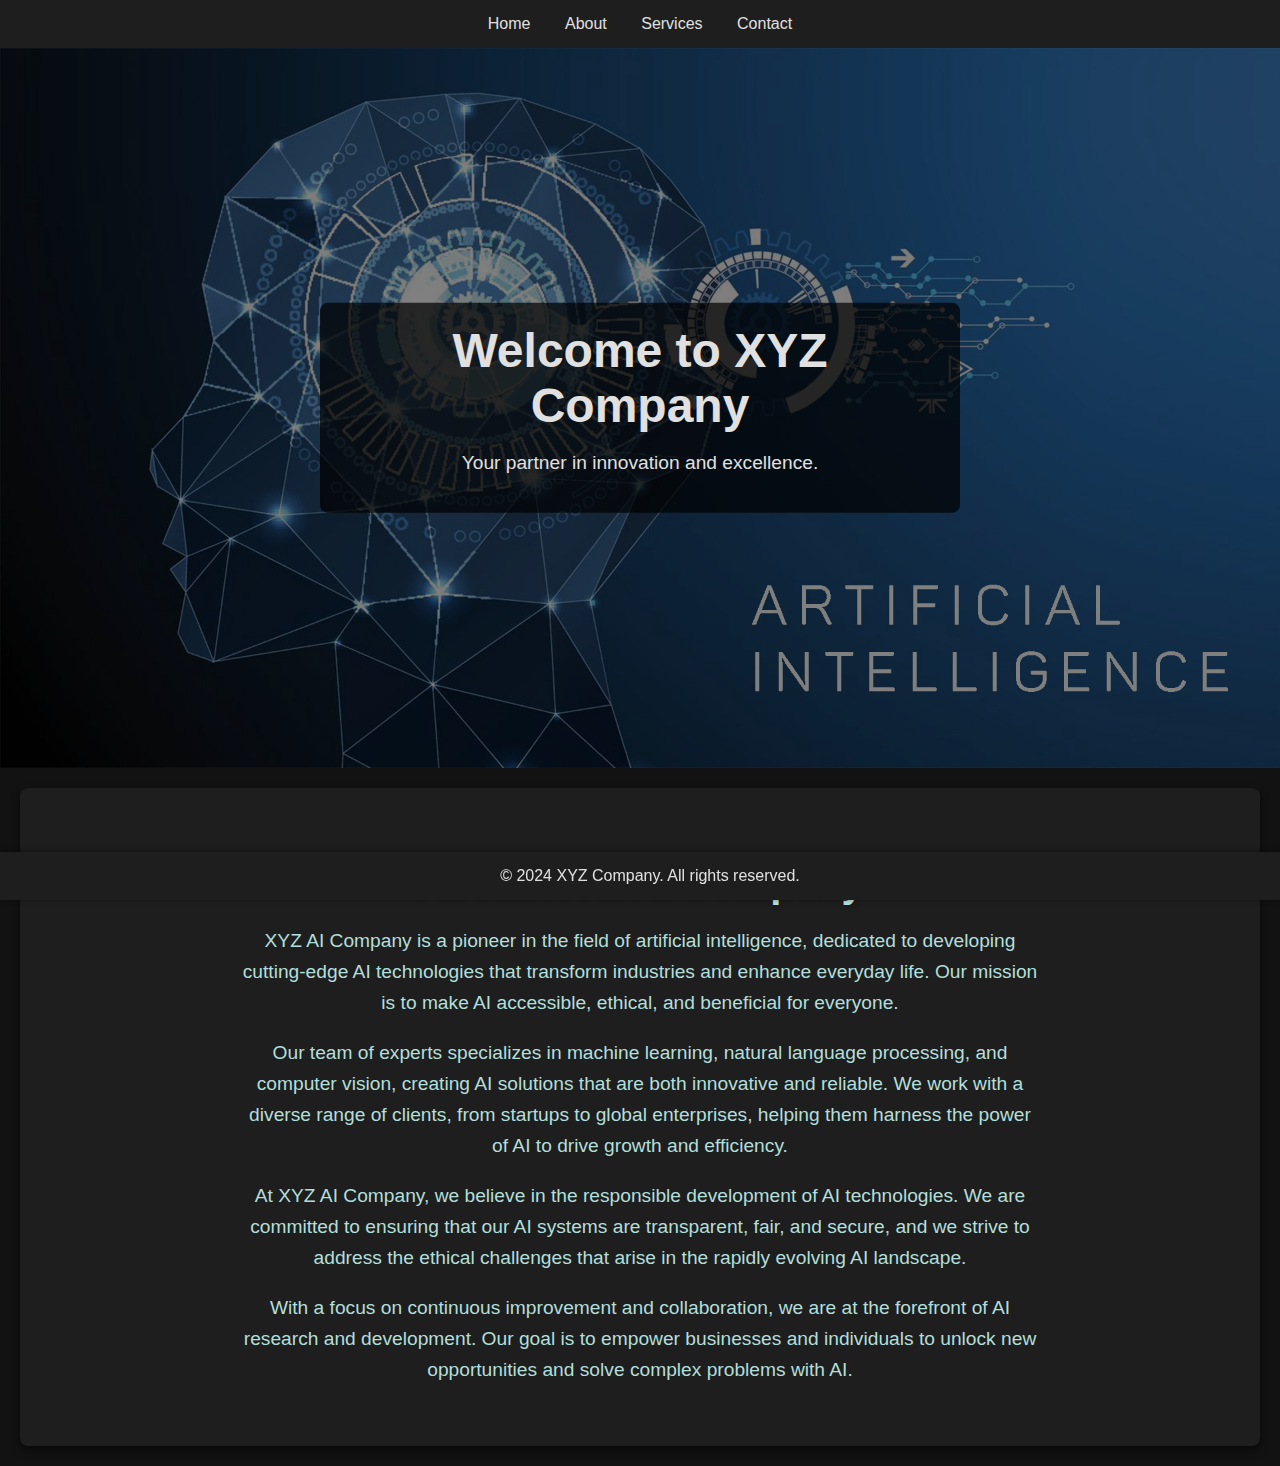
<file: index.html>
<!DOCTYPE html>
<html lang="en">
<head>
    <meta charset="UTF-8">
    <meta name="viewport" content="width=device-width, initial-scale=1.0">
    <title>XYZ Company</title>
    <link rel="stylesheet" href="styles.css">
</head>
<body>
    <header>
        <nav class="navbar">
            <ul>
                <li><a href="index.html">Home</a></li>
                <li><a href="about.html">About</a></li>
                <li><a href="service.html">Services</a></li>
                <li><a href="contact.html">Contact</a></li>
            </ul>
        </nav>
    </header>

    <section class="banner">
        <img src="ai.jpg" alt="Banner Image">
        <div class="banner-text">
            <h1>Welcome to XYZ Company</h1>
            <p>Your partner in innovation and excellence.</p>
        </div>
    </section>

    <section id="about">
        <h2>About XYZ AI Company</h2>
        <p>
            XYZ AI Company is a pioneer in the field of artificial intelligence, dedicated to developing cutting-edge AI technologies that transform industries and enhance everyday life. Our mission is to make AI accessible, ethical, and beneficial for everyone.
        </p>
        <p>
            Our team of experts specializes in machine learning, natural language processing, and computer vision, creating AI solutions that are both innovative and reliable. We work with a diverse range of clients, from startups to global enterprises, helping them harness the power of AI to drive growth and efficiency.
        </p>
        <p>
            At XYZ AI Company, we believe in the responsible development of AI technologies. We are committed to ensuring that our AI systems are transparent, fair, and secure, and we strive to address the ethical challenges that arise in the rapidly evolving AI landscape.
        </p>
        <p>
            With a focus on continuous improvement and collaboration, we are at the forefront of AI research and development. Our goal is to empower businesses and individuals to unlock new opportunities and solve complex problems with AI.
        </p>
    </section>

    <footer>
        <p>&copy; 2024 XYZ Company. All rights reserved.</p>
    </footer>
</body>
</html>
</file>
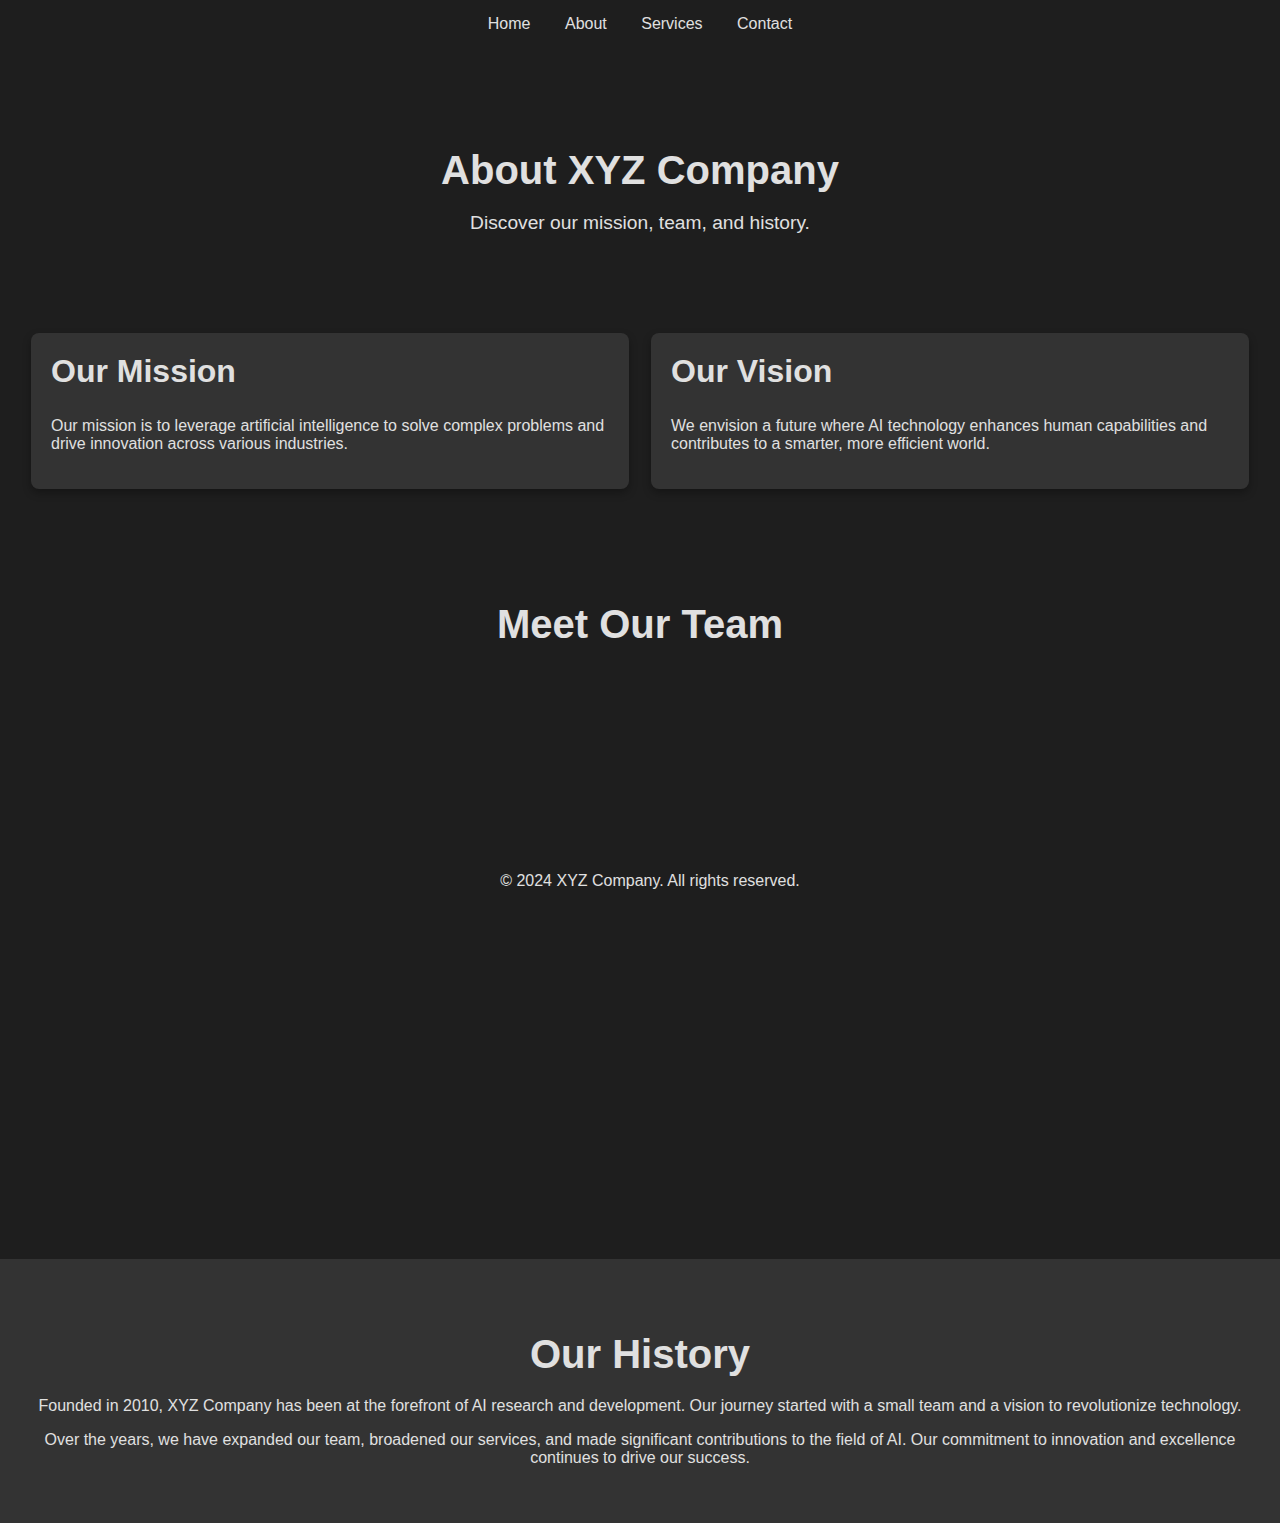
<file: about.html>
<!DOCTYPE html>
<html lang="en">
<head>
    <meta charset="UTF-8">
    <meta name="viewport" content="width=device-width, initial-scale=1.0">
    <title>About Us - XYZ Company</title>
    <link rel="stylesheet" href="about.css">
</head>
<body>
    <header>
        <nav class="navbar">
            <ul>
                <li><a href="index.html">Home</a></li>
                <li><a href="about.html">About</a></li>
                <li><a href="service.html">Services</a></li>
                <li><a href="contact.html">Contact</a></li>
            </ul>
        </nav>
    </header>

    <section class="about-header">
        <h1>About XYZ Company</h1>
        <p>Discover our mission, team, and history.</p>
    </section>

    <section class="mission-vision">
        <div class="mission">
            <h2>Our Mission</h2>
            <p>Our mission is to leverage artificial intelligence to solve complex problems and drive innovation across various industries.</p>
        </div>
        <div class="vision">
            <h2>Our Vision</h2>
            <p>We envision a future where AI technology enhances human capabilities and contributes to a smarter, more efficient world.</p>
        </div>
    </section>

    <section class="team">
        <h2>Meet Our Team</h2>
        <div class="team-member">
            <img src="id3.png" alt="Team Member 1">
            <h3>Jane Doe</h3>
            <p>CEO</p>
        </div>
        <div class="team-member">
            <img src="id1.png" alt="Team Member 2">
            <h3>Jenna Smith</h3>
            <p>CTO</p>
        </div>
        <div class="team-member">
            <img src="id2.png" alt="Team Member 3">
            <h3>Emily Davis</h3>
            <p>Lead Data Scientist</p>
        </div>
    </section>

    <section class="history">
        <h2>Our History</h2>
        <p>Founded in 2010, XYZ Company has been at the forefront of AI research and development. Our journey started with a small team and a vision to revolutionize technology.</p>
        <p>Over the years, we have expanded our team, broadened our services, and made significant contributions to the field of AI. Our commitment to innovation and excellence continues to drive our success.</p>
    </section>

    <footer>
        <p>&copy; 2024 XYZ Company. All rights reserved.</p>
    </footer>
</body>
</html>
</file>
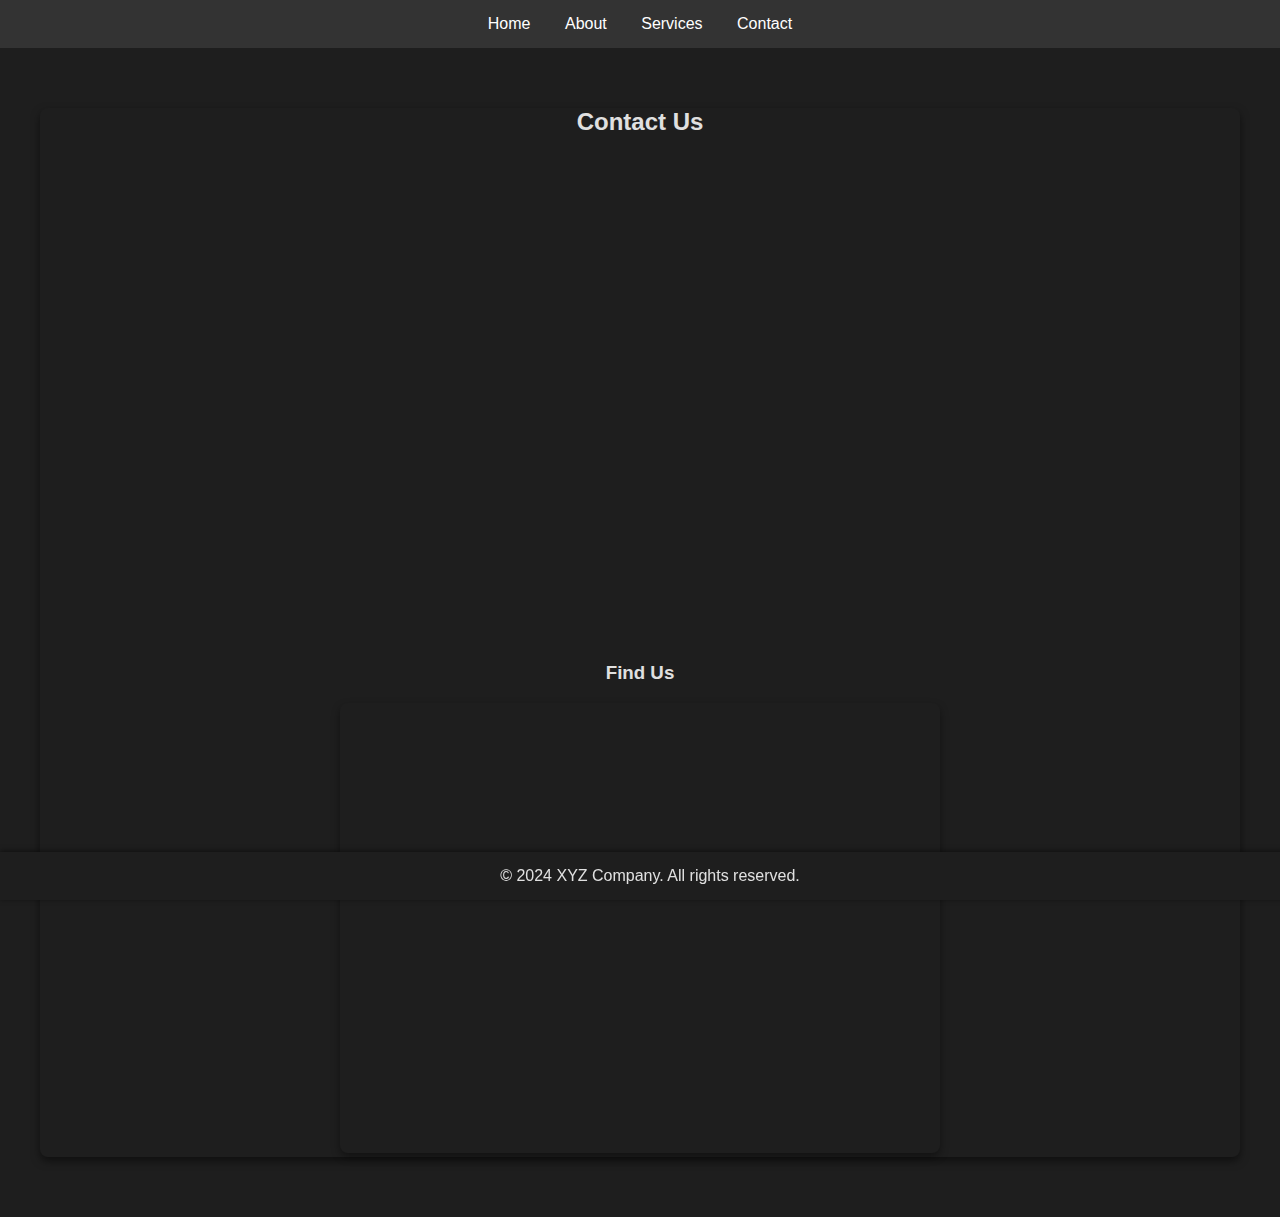
<file: contact.html>
<!DOCTYPE html>
<html lang="en">
<head>
    <meta charset="UTF-8">
    <meta name="viewport" content="width=device-width, initial-scale=1.0">
    <title>Contact Us</title>
    <link rel="stylesheet" href="contact.css">
</head>
<body>
    <header>
        <nav class="navbar">
            <ul>
                <li><a href="index.html">Home</a></li>
                <li><a href="about.html">About</a></li>
                <li><a href="service.html">Services</a></li>
                <li><a href="contact.html">Contact</a></li>
            </ul>
        </nav>
    </header>
    
    <section id="contact">
        <div class="contact-container">
            <h2>Contact Us</h2>
            <div class="contact-info">
                <div class="contact-details">
                    <h3>Our Address</h3>
                    <p>123 Street Name, City, Country</p>
                    
                    <h3>Email Us</h3>
                    <p>info@example.com</p>
                    
                    <h3>Call Us</h3>
                    <p>+123 456 7890</p>
                </div>
                
                <div class="contact-form">
                    <h3>Send Us a Message</h3>
                    <form action="#" method="post">
                        <label for="name">Name:</label>
                        <input type="text" id="name" name="name" required>
                        
                        <label for="email">Email:</label>
                        <input type="email" id="email" name="email" required>
                        
                        <label for="message">Message:</label>
                        <textarea id="message" name="message" rows="5" required></textarea>
                        
                        <button type="submit">Send Message</button>
                    </form>
                </div>
            </div>
            
            <!-- Optional: Add a map -->
            <div class="contact-map">
                <h3>Find Us</h3>
                <iframe src="https://www.google.com/maps/embed?pb=!1m18!1m12!1m3!1d3153.507370712658!2d-122.39959868468115!3d37.78425877975845!2m3!1f0!2f0!3f0!3m2!1i1024!2i768!4f13.1!3m3!1m2!1s0x8085806fef8a59eb%3A0x3e15f7ffcf15e6d8!2sGoogleplex!5e0!3m2!1sen!2sus!4v1633947364643!5m2!1sen!2sus" width="600" height="450" style="border:0;" allowfullscreen="" loading="lazy"></iframe>
            </div>
        </div>
    </section>
    
    <footer>
        <p>&copy; 2024 XYZ Company. All rights reserved.</p>
    </footer>
</body>
</html>
</file>
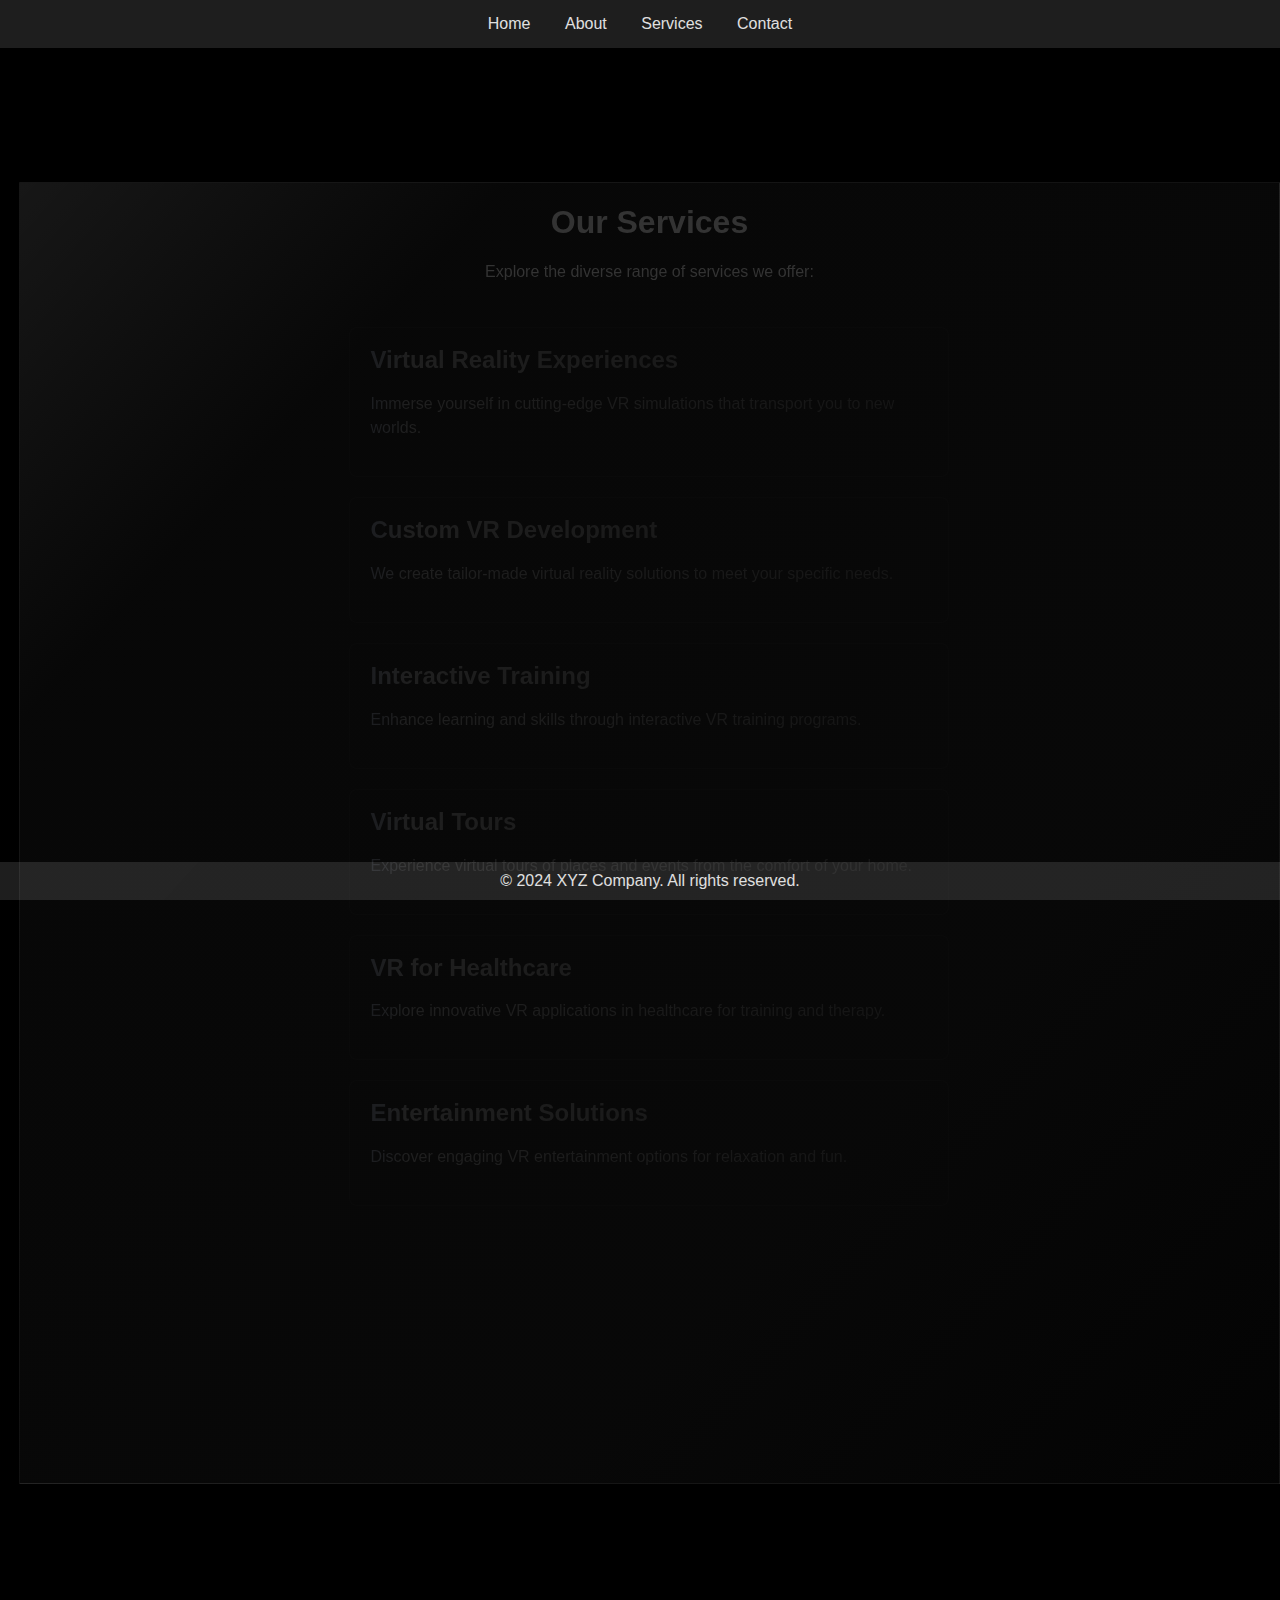
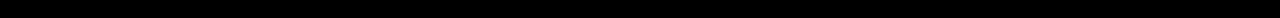
<file: service.html>
<!DOCTYPE html>
<html lang="en">
<head>
    <meta charset="UTF-8">
    <meta name="viewport" content="width=device-width, initial-scale=1.0">
    <title>Our Services</title>
    <link rel="stylesheet" href="ser.css">
</head>
<body>
    <header class="navbar">
        <ul>
            <li><a href="index.html">Home</a></li>
            <li><a href="about.html">About</a></li>
            <li><a href="service.html">Services</a></li>
            <li><a href="contact.html">Contact</a></li>
        </ul>
    </header>
    <main>
        <div class="scrollbar"></div>
        <div class="container">
            <center>
            <h1>Our Services</h1>
            <p>Explore the diverse range of services we offer:</p>
        </center>
            <div class="services">
                <div class="service-card">
                    <h2>Virtual Reality Experiences</h2>
                    <p>Immerse yourself in cutting-edge VR simulations that transport you to new worlds.</p>
                </div>
                <div class="service-card">
                    <h2>Custom VR Development</h2>
                    <p>We create tailor-made virtual reality solutions to meet your specific needs.</p>
                </div>
                <div class="service-card">
                    <h2>Interactive Training</h2>
                    <p>Enhance learning and skills through interactive VR training programs.</p>
                </div>
                <div class="service-card">
                    <h2>Virtual Tours</h2>
                    <p>Experience virtual tours of places and events from the comfort of your home.</p>
                </div>
                <div class="service-card">
                    <h2>VR for Healthcare</h2>
                    <p>Explore innovative VR applications in healthcare for training and therapy.</p>
                </div>
                <div class="service-card">
                    <h2>Entertainment Solutions</h2>
                    <p>Discover engaging VR entertainment options for relaxation and fun.</p>
                </div>
            </div>
        </div>
    </main>
    <footer>
        <p>&copy; 2024 XYZ Company. All rights reserved.</p>
    </footer>
</body>
</html>
</file>
<file: styles.css>
/* General Styles */
body {
    margin: 0;
    font-family: Arial, sans-serif;
    background-color: #121212; /* Dark background */
    color: #e0e0e0; /* Light text color */
    overflow-x: hidden;
}

/* Navbar Styles */
header {
    background: #1e1e1e; /* Darker background for navbar */
    padding: 15px 0;
    text-align: center;
}

.navbar ul {
    list-style: none;
    padding: 0;
    margin: 0;
}

.navbar ul li {
    display: inline;
    margin: 0 15px;
}

.navbar ul li a {
    color: #e0e0e0; /* Light text color for links */
    text-decoration: none;
    font-size: 16px;
    transition: color 0.3s ease;
}

.navbar ul li a:hover {
    color: #f39c12; /* Highlight color on hover */
}

/* Banner Styles */
.banner {
    position: relative;
    text-align: center;
    color: #e0e0e0; /* Light text color */
    overflow: hidden;
}

.banner img {
    width: 100%;
    height: auto;
    display: block;
    filter: brightness(50%); /* Darker filter for dark mode */
    transition: filter 0.3s ease;
}

.banner img:hover {
    filter: brightness(70%); /* Slightly lighter on hover */
}

.banner-text {
    position: absolute;
    top: 50%;
    left: 50%;
    transform: translate(-50%, -50%);
    background: rgba(0, 0, 0, 0.7); /* Darker background for text */
    padding: 20px;
    border-radius: 8px;
    animation: moveIn 1s ease-out forwards;
}

.banner-text h1 {
    margin: 0;
    font-size: 3em;
    font-weight: bold;
}

.banner-text p {
    font-size: 1.2em;
}

/* About Section Styles */
#about {
    padding: 40px 20px;
    text-align: center;
    background: #1e1e1e; /* Dark background */
    border-radius: 8px;
    margin: 20px auto;
    max-width: 1200px; /* Max width for large screens */
    box-shadow: 0 4px 8px rgba(0, 0, 0, 0.5); /* Darker shadow */
    animation: fadeInUp 1s ease-out;
}

#about h2 {
    font-size: 2.5em;
    margin-bottom: 20px;
    color: #b2dfdb; /* Light cyan for headings */
    text-shadow: 1px 1px 5px rgba(0, 0, 0, 0.3); /* Darker shadow */
}

#about p {
    font-size: 1.2em;
    line-height: 1.6;
    max-width: 800px;
    margin: 0 auto 20px auto;
    color: #b2dfdb; /* Light cyan for text */
}

/* Footer Styles */
footer {
    background: #1e1e1e; /* Darker background for footer */
    color: #e0e0e0; /* Light text color */
    text-align: center;
    padding: 10px;
    position: fixed;
    width: 100%;
    bottom: 0;
    box-shadow: 0 -1px 5px rgba(0, 0, 0, 0.5); /* Darker shadow */
}

footer p {
    margin: 5px 0;
}

/* Continuous Scrolling Animation */
@keyframes continuousScroll {
    0% {
        transform: translateY(0);
    }
    100% {
        transform: translateY(-100%);
    }
}

.scroll-container {
    position: relative;
    overflow: hidden;
    height: 300px; /* Adjust as needed */
}

.scroll-content {
    position: absolute;
    width: 100%;
    animation: continuousScroll 10s linear infinite;
}

.scroll-content p {
    margin: 0;
    padding: 20px;
    background: rgba(0, 0, 0, 0.8); /* Darker background for scrolling content */
    color: #e0e0e0; /* Light text color */
    font-size: 1.2em;
    line-height: 1.5;
}

/* Animation and Effects */
@keyframes moveIn {
    from {
        top: -100px;
        opacity: 0;
    }
    to {
        top: 50%;
        opacity: 1;
        transform: translate(-50%, -50%);
    }
}

@keyframes fadeInUp {
    from {
        opacity: 0;
        transform: translateY(20px);
    }
    to {
        opacity: 1;
        transform: translateY(0);
    }
}

/* Responsive Design */
@media (max-width: 768px) {
    .navbar ul li {
        display: block;
        margin: 10px 0;
    }
    
    .banner-text h1 {
        font-size: 2.5em;
    }
    
    .banner-text p {
        font-size: 1em;
    }
    
    #about h2 {
        font-size: 2em;
    }
    
    #about p {
        font-size: 1em;
    }
}

@media (max-width: 480px) {
    .banner-text h1 {
        font-size: 1.8em;
    }
    
    .banner-text p {
        font-size: 0.9em;
    }
    
    #about h2 {
        font-size: 1.8em;
    }
    
    #about p {
        font-size: 0.9em;
    }
}
</file>
<file: about.css>
/* General Styles */
body {
    margin: 0;
    font-family: Arial, sans-serif;
    background-color: #121212; /* Dark background */
    color: #e0e0e0; /* Light text color */
    overflow-x: hidden;
}

/* Navbar Styles */
header {
    background: #1e1e1e; /* Darker background for navbar */
    padding: 15px 0;
    text-align: center;
}

.navbar ul {
    list-style: none;
    padding: 0;
    margin: 0;
}

.navbar ul li {
    display: inline;
    margin: 0 15px;
}

.navbar ul li a {
    color: #e0e0e0; /* Light text color for links */
    text-decoration: none;
    font-size: 16px;
    transition: color 0.3s ease;
}

.navbar ul li a:hover {
    color: #f39c12; /* Highlight color on hover */
}

/* About Header */
.about-header {
    text-align: center;
    padding: 100px 20px 40px;
    background: #1e1e1e; /* Dark background */
    color: #e0e0e0; /* Light text color */
}

.about-header h1 {
    margin: 0;
    font-size: 2.5em;
    animation: slideIn 1s ease-out;
}

.about-header p {
    font-size: 1.2em;
    animation: fadeIn 1.5s ease-out;
}

/* Mission and Vision */
.mission-vision {
    display: flex;
    justify-content: space-around;
    padding: 40px 20px;
    background: #1e1e1e; /* Dark background */
    color: #e0e0e0; /* Light text color */
    animation: fadeInUp 1s ease-out;
}

.mission, .vision {
    width: 45%;
    padding: 20px;
    background: #333; /* Slightly lighter background */
    border-radius: 8px;
    box-shadow: 0 4px 8px rgba(0, 0, 0, 0.3); /* Darker shadow for contrast */
}

.mission h2, .vision h2 {
    font-size: 2em;
    margin-top: 0;
}

/* Team Section */
.team {
    padding: 40px 20px;
    text-align: center;
    background: #1e1e1e; /* Dark background */
    color: #e0e0e0; /* Light text color */
    animation: fadeInUp 1s ease-out;
}

.team h2 {
    font-size: 2.5em;
    margin-bottom: 20px;
}

.team-member {
    display: inline-block;
    width: 30%;
    margin: 20px;
    text-align: center;
    opacity: 0;
    transform: translateY(20px);
    animation: fadeInUp 1s ease-out forwards;
}

.team-member img {
    width: 150px; /* Fixed width */
    height: 150px; /* Fixed height */
    border-radius: 50%; /* Circular image */
    object-fit: cover; /* Ensures image covers the area */
    box-shadow: 0 4px 8px rgba(0, 0, 0, 0.3); /* Darker shadow */
}

.team-member h3 {
    margin: 10px 0 5px;
}

/* History Section */
.history {
    padding: 40px 20px;
    background: #333; /* Darker background */
    text-align: center;
    color: #e0e0e0; /* Light text color */
    animation: fadeInUp 1s ease-out;
}

.history h2 {
    font-size: 2.5em;
    margin-bottom: 20px;
}

/* Footer */
footer {
    background: #1e1e1e; /* Darker background */
    color: #e0e0e0; /* Light text color */
    text-align: center;
    padding: 10px;
    position: fixed;
    width: 100%;
    bottom: 0;
}

footer p {
    margin: 0;
}

/* Animations */
@keyframes slideIn {
    from { transform: translateY(-50px); opacity: 0; }
    to { transform: translateY(0); opacity: 1; }
}

@keyframes fadeIn {
    from { opacity: 0; }
    to { opacity: 1; }
}

@keyframes fadeInUp {
    from { opacity: 0; transform: translateY(20px); }
    to { opacity: 1; transform: translateY(0); }
}
</file>
<file: contact.css>
/* General Styles */
body {
    margin: 0;
    font-family: Arial, sans-serif;
    background-color: #1e1e1e; /* Dark mode background */
    color: #e0e0e0; /* Light text color */
    overflow-x: hidden;
}

/* Navbar Styles */
header {
    background: #333;
    padding: 15px 0;
    text-align: center;
}

.navbar ul {
    list-style: none;
    padding: 0;
    margin: 0;
}

.navbar ul li {
    display: inline;
    margin: 0 15px;
}

.navbar ul li a {
    color: #fff;
    text-decoration: none;
    font-size: 16px;
    transition: color 0.3s ease;
}

.navbar ul li a:hover {
    color: #f39c12;
}

/* Contact Page Styles */
#contact {
    padding: 40px 20px;
    background: #1e1e1e;
    color: #e0e0e0;
    text-align: center;
    animation: fadeIn 1s ease-out;
}

.contact-container {
    max-width: 1200px;
    margin: 0 auto;
    border-radius: 8px;
    box-shadow: 0 4px 8px rgba(0, 0, 0, 0.5);
}

.contact-info {
    display: flex;
    flex-wrap: wrap;
    justify-content: space-between;
    padding: 20px;
    animation: slideUp 1s ease-out;
}

.contact-details, .contact-form {
    width: 45%;
    background: #333;
    padding: 20px;
    border-radius: 8px;
    box-shadow: 0 4px 8px rgba(0, 0, 0, 0.4);
    opacity: 0;
    transform: translateY(20px);
    animation: fadeInUp 1s ease-out forwards;
}

.contact-details h3, .contact-form h3 {
    color: #f39c12;
}

.contact-form form {
    display: flex;
    flex-direction: column;
}

.contact-form label {
    margin: 10px 0 5px;
    color: #e0e0e0;
}

.contact-form input, .contact-form textarea {
    padding: 10px;
    border: none;
    border-radius: 4px;
    margin-bottom: 15px;
    background: #222;
    color: #e0e0e0;
}

.contact-form button {
    padding: 10px;
    border: none;
    border-radius: 4px;
    background: #f39c12;
    color: #1e1e1e;
    cursor: pointer;
    font-size: 16px;
    transition: background 0.3s ease;
}

.contact-form button:hover {
    background: #e07a00;
}

/* Map Styles */
.contact-map {
    margin: 20px auto;
    animation: fadeInUp 1s ease-out;
}

.contact-map iframe {
    border: 0;
    border-radius: 8px;
    box-shadow: 0 4px 8px rgba(0, 0, 0, 0.4);
}
/* Footer Styles */
footer {
    background: #1e1e1e; /* Darker background for footer */
    color: #e0e0e0; /* Light text color */
    text-align: center;
    padding: 10px;
    position: fixed;
    width: 100%;
    bottom: 0;
    box-shadow: 0 -1px 5px rgba(0, 0, 0, 0.5); /* Darker shadow */
}

footer p {
    margin: 5px 0;
}

/* Animations */
@keyframes fadeIn {
    from { opacity: 0; }
    to { opacity: 1; }
}

@keyframes slideUp {
    from { transform: translateY(20px); opacity: 0; }
    to { transform: translateY(0); opacity: 1; }
}

@keyframes fadeInUp {
    from { opacity: 0; transform: translateY(20px); }
    to { opacity: 1; transform: translateY(0); }
}

/* Responsive Design */
@media (max-width: 768px) {
    .contact-info {
        flex-direction: column;
    }
    
    .contact-details, .contact-form {
        width: 100%;
        margin-bottom: 20px;
    }
}
</file>
<file: ser.css>
body {
    margin: 0;
    background: #000; /* Dark background for dark mode */
    height: 1300px;
    font-family: Arial, sans-serif;
    color: #e0e0e0; /* Light text color */
    overflow-x: hidden;
    position: relative; /* Ensure relative positioning for z-index */
}

/* Navbar Styles */
header {
    background: #1e1e1e; /* Darker background for dark mode */
    padding: 15px 0;
    text-align: center;
}

.navbar ul {
    list-style: none;
    padding: 0;
    margin: 0;
}

.navbar ul li {
    display: inline;
    margin: 0 15px;
}

.navbar ul li a {
    color: #e0e0e0; /* Light text color */
    text-decoration: none;
    font-size: 16px;
    transition: color 0.3s ease;
}

.navbar ul li a:hover {
    color: #f39c12; /* Accent color on hover */
}


/* Define custom properties for animation and scrollbar */
@property --scroll-y-position {
    syntax: "<percentage>";
    initial-value: -10%;
    inherits: false;
}

@property --reflection-y-position {
    syntax: "<percentage>";
    initial-value: -50%;
    inherits: false;
}

@property --scrollbar-color {
    syntax: "<color>";
    inherits: false;
    initial-value: transparent;
}

@property --opacity-1 {
    syntax: "<number>";
    inherits: false;
    initial-value: 0.1;
}

@property --opacity-2 {
    syntax: "<number>";
    inherits: false;
    initial-value: 0.1;
}

@property --opacity-3 {
    syntax: "<number>";
    inherits: false;
    initial-value: 0.1;
}

@property --opacity-4 {
    syntax: "<number>";
    inherits: false;
    initial-value: 0.1;
}

@property --opacity-5 {
    syntax: "<number>";
    inherits: false;
    initial-value: 0.1;
}

@property --opacity-6 {
    syntax: "<number>";
    inherits: false;
    initial-value: 0.1;
}

@property --text-offset-1 {
    syntax: "<number>";
    inherits: false;
    initial-value: 10;
}

@property --text-offset-2 {
    syntax: "<number>";
    inherits: false;
    initial-value: 10;
}

@property --text-offset-3 {
    syntax: "<number>";
    inherits: false;
    initial-value: 10;
}

@property --text-offset-4 {
    syntax: "<number>";
    inherits: false;
    initial-value: 10;
}

@property --text-offset-5 {
    syntax: "<number>";
    inherits: false;
    initial-value: 10;
}

@property --text-offset-6 {
    syntax: "<number>";
    inherits: false;
    initial-value: 10;
}

/* Hide default scrollbar */
html::-webkit-scrollbar {
    display: none;
}

body {
    margin: 0;
    background: black;
    height: 1300px;
    font-family: Arial, sans-serif;
    color: #333;
    overflow-x: hidden;
    position: relative; /* Ensure relative positioning for z-index */
}

/* Custom scrollbar and reflection effect */
.scrollbar {
    width: 4px;
    height: 100%;
    background-color: var(--scrollbar-color);
    background-image: radial-gradient(
        circle at 0% var(--scroll-y-position),
        rgb(112, 153, 255) 0%,
        rgba(56, 106, 249, 0.79135) 10px,
        rgba(10, 76, 242, 0.53) 20px,
        rgba(255, 255, 255, 0) 40px,
        rgba(49, 49, 49, 0) 100%
    );
    animation: on-scrolling both linear;
    animation-timeline: scroll();
    animation-range: 10vh;
    z-index: 10; /* Ensure scrollbar is above other elements */
}

.container {
    width: 100%;
    height: 100%;
    background: linear-gradient(
      132deg,
      rgba(255, 255, 255, 0.09) 0%,
      rgba(238, 238, 238, 0.03) 20%,
      rgba(202, 202, 202, 0.04) 70%,
      rgba(171, 171, 171, 0.02) 100%
    );
    border: solid rgba(255, 255, 255, 0.06) 1px;
    margin-left: 15px;
    position: relative;
    z-index: 1; /* Ensure container is below scrollbar */
}

/* Blue line effect inside the container */
.container::before,
.container::after {
  content: "";
  position: absolute;
  top: 0;
  left: 0;
  display: block;
  width: 100%;
  height: 100%;
  background: linear-gradient(
    180deg,
    rgba(10, 76, 242, 0) 0%,
    rgba(10, 76, 242, 0.75203) 38.288288288288285%,
    rgb(77, 127, 255) 50.9132179054054%,
    rgba(10, 76, 242, 0.75248) 63.06306306306306%,
    rgba(10, 76, 242, 0) 100%
  );
  background-repeat: no-repeat;
  background-position-y: var(--reflection-y-position);
  animation: on-scrolling both linear;
  animation-timeline: scroll();
  animation-range: 10vh;
  z-index: 5; /* Ensure reflection effect is visible */
}

.container::before {
  background-size: 1px 150px;
  filter: blur(1px);
}

.container::after {
  background-size: 10px 150px;
  filter: blur(10px);
}

/* Main layout */
main {
    width: 100%;
    height: 100%;
    display: flex;
    justify-content: center;
    align-items: center;
    margin-top: 15vh;
    padding-bottom: 15vh;
}

/* Service Cards Container */
.services {
    display: flex;
    flex-direction: column; /* Change to column for vertical stacking */
    align-items: center; /* Center align cards horizontally */
    gap: 20px; /* Space between cards */
    padding: 20px;
}

/* Service Card */
.service-card {
    background-image: linear-gradient(
      270deg,
      rgba(255, 255, 255, 0.4) 0%,
      rgba(255, 255, 255, 0.9) 90%,
      rgb(191, 209, 255) 100%
    );
    background-clip: text;
    -webkit-background-clip: text;
    color: transparent;
    padding: 20px;
    line-height: 1.5em;
    animation: on-scrolling both linear;
    animation-timeline: scroll();
    animation-range: 10vh;

    box-sizing: border-box; /* Ensure padding is included in the height */
    width: 100%; /* Ensure cards take full width of container */
    max-width: 600px; /* Optional: Set a max-width for better readability */
    /* Ensure all cards start from the same point */
    margin: 0; /* Remove any default margins */
    border: 1px solid rgba(255, 255, 255, 0.1); /* Optional: Add a border */
    border-radius: 8px; /* Optional: Rounded corners */
    background-color: rgba(255, 255, 255, 0.1); /* Optional: Background color */
}


.service-card h2 {
    margin-top: 0;
    font-size: 1.5em;
}

/* Footer Styles */
footer {
    background: #1e1e1e; /* Darker background */
    color: #e0e0e0; /* Light text color */
    text-align: center;
    padding: 10px;
    position: fixed;
    width: 100%;
    bottom: 0;
}

footer p {
    margin: 0;
}

/* Animation */
/* Updated Keyframes for Improved Visibility */
/* Updated Keyframes for Improved Visibility */
@keyframes on-scrolling {
    0% {
        --scroll-y-position: -10%;
        --reflection-y-position: -18%;
        --opacity-1: 0.1;
        --opacity-2: 0.1;
        --opacity-3: 0.1;
        --opacity-4: 0.1;
        --opacity-5: 0.1;
        --opacity-6: 0.1;
        --text-offset-1: 10;
        --text-offset-2: 10;
        --text-offset-3: 10;
        --text-offset-4: 10;
        --text-offset-5: 10;
        --text-offset-6: 10;
    }
    25% {
        --scrollbar-color: rgba(255, 255, 255, 0.1);
        --opacity-1: 1;
        --opacity-2: 0.8;
        --opacity-3: 0.6;
        --opacity-4: 0.4;
        --opacity-5: 0.3;
        --opacity-6: 0.2;
        --text-offset-1: 0;
        --text-offset-2: 5;
        --text-offset-3: 10;
        --text-offset-4: 15;
        --text-offset-5: 20;
        --text-offset-6: 25;
    }
    50% {
        --scroll-y-position: 50%;
        --reflection-y-position: 50%;
        --opacity-1: 0.8;
        --opacity-2: 1;
        --opacity-3: 0.8;
        --opacity-4: 0.6;
        --opacity-5: 0.4;
        --opacity-6: 0.3;
        --text-offset-1: 10;
        --text-offset-2: 5;
        --text-offset-3: 0;
        --text-offset-4: 15;
        --text-offset-5: 20;
        --text-offset-6: 25;
    }
    75% {
        --opacity-1: 0.6;
        --opacity-2: 0.8;
        --opacity-3: 1;
        --opacity-4: 0.8;
        --opacity-5: 0.6;
        --opacity-6: 0.5;
        --text-offset-1: 15;
        --text-offset-2: 10;
        --text-offset-3: 5;
        --text-offset-4: 0;
        --text-offset-5: 25;
        --text-offset-6: 20;
    }
    90% {
        --opacity-1: 0.4;
        --opacity-2: 0.6;
        --opacity-3: 0.8;
        --opacity-4: 0.8;
        --opacity-5: 0.4;
        --opacity-6: 0.3;
        --text-offset-1: 25;
        --text-offset-2: 20;
        --text-offset-3: 15;
        --text-offset-4: 10;
        --text-offset-5: 5;
        --text-offset-6: 0;
    }
    100% {
        --scroll-y-position: 105%;
        --reflection-y-position: 115%;
        --scrollbar-color: rgba(255, 255, 255, 0.1);
        --opacity-1: 0.1; /* Faint */
        --opacity-2: 0.2; /* Faint */
        --opacity-3: 0.4; /* Faint */
        --opacity-4: 0.6; /* Faint */
        --opacity-5: 0.1; /* More faint */
        --opacity-6: 0.1; /* Most faint */
        --text-offset-1: 25;
        --text-offset-2: 20;
        --text-offset-3: 15;
        --text-offset-4: 10;
        --text-offset-5: 5;
        --text-offset-6: 0;
    }
}

/* Apply different opacity and text offset to each card */
.service-card:nth-child(1) {
    --opacity: var(--opacity-1);
    --text-offset: var(--text-offset-1);
}

.service-card:nth-child(2) {
    --opacity: var(--opacity-2);
    --text-offset: var(--text-offset-2);
}

.service-card:nth-child(3) {
    --opacity: var(--opacity-3);
    --text-offset: var(--text-offset-3);
}

.service-card:nth-child(4) {
    --opacity: var(--opacity-4);
    --text-offset: var(--text-offset-4);
}

.service-card:nth-child(5) {
    --opacity: var(--opacity-5);
    --text-offset: var(--text-offset-5);
}

.service-card:nth-child(6) {
    --opacity: var(--opacity-6);
    --text-offset: var(--text-offset-6);
}

.service-card {
    opacity: var(--opacity);
    transform: translateY(calc(var(--text-offset) * 1px));
}




@keyframes fadeInUp {
    from {
        opacity: 0;
        transform: translateY(20px);
    }
    to {
        opacity: 1;
        transform: translateY(0);
    }
}
</file>
